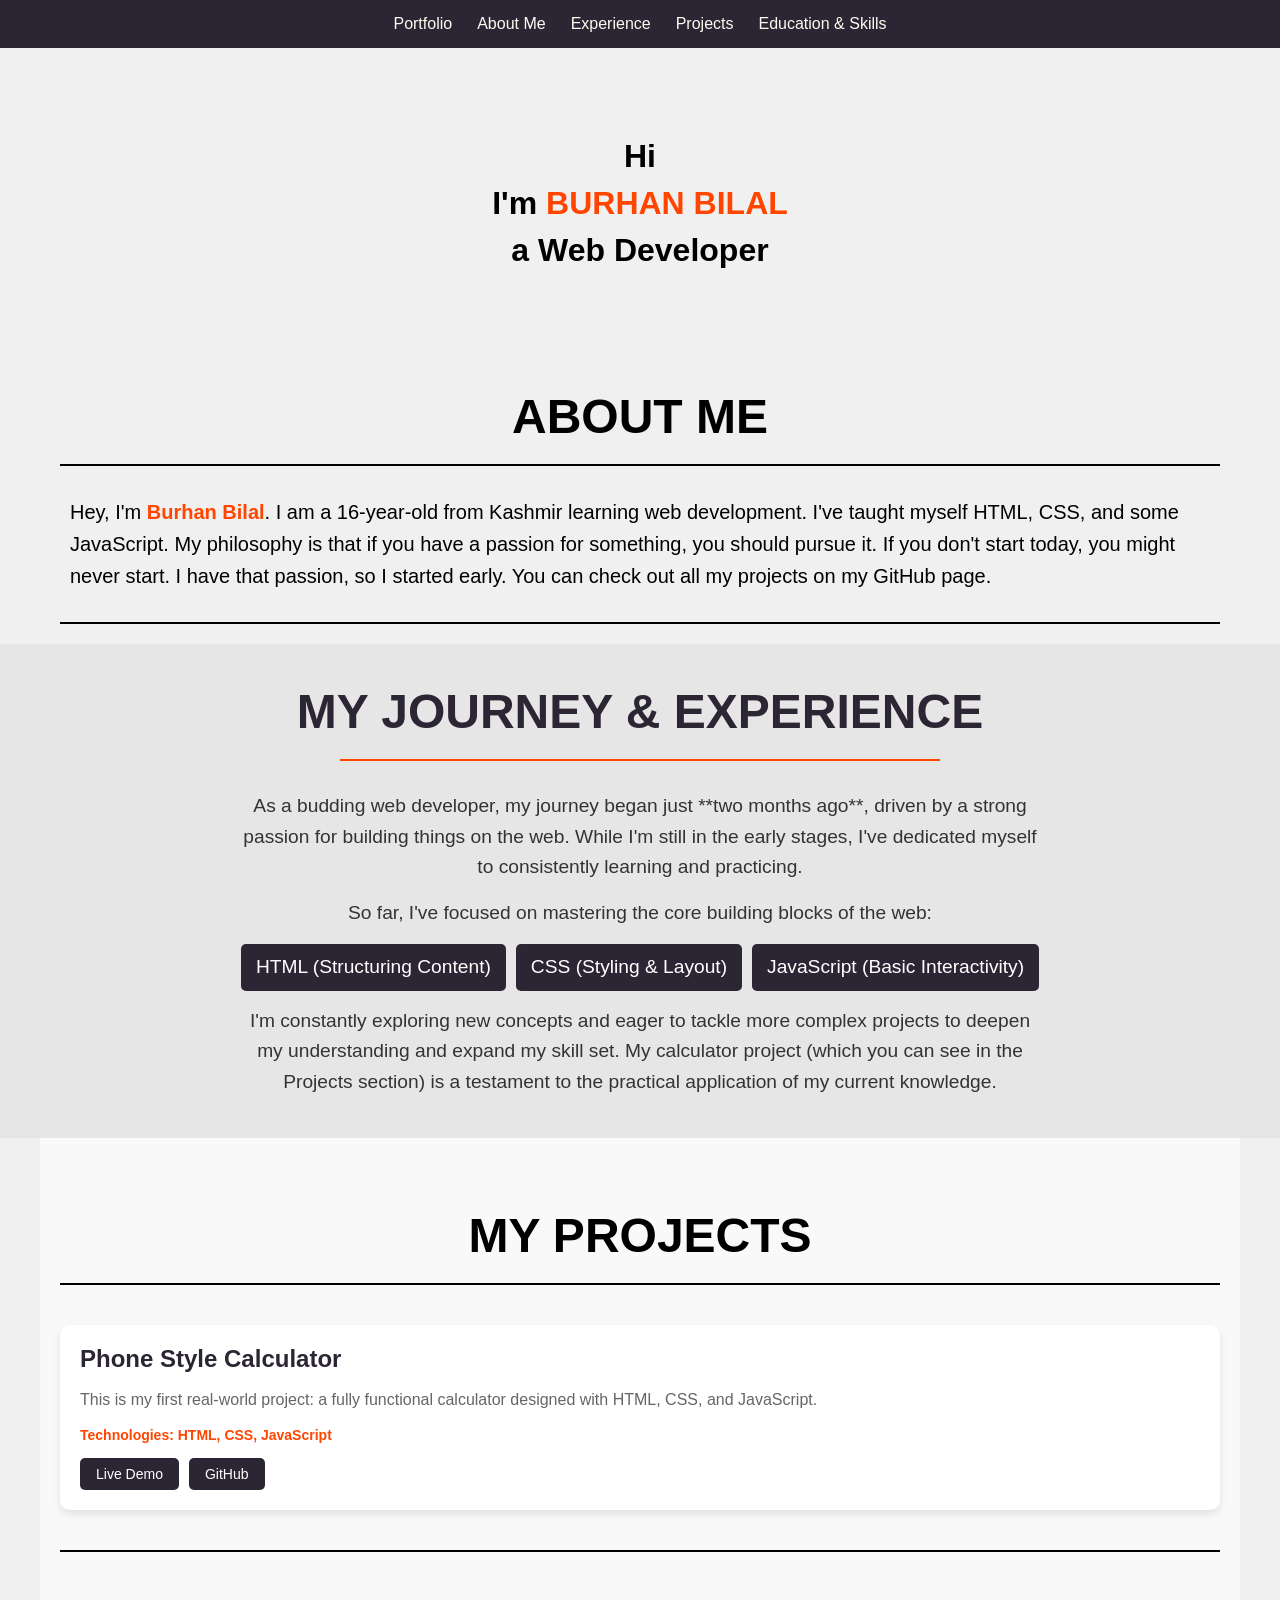
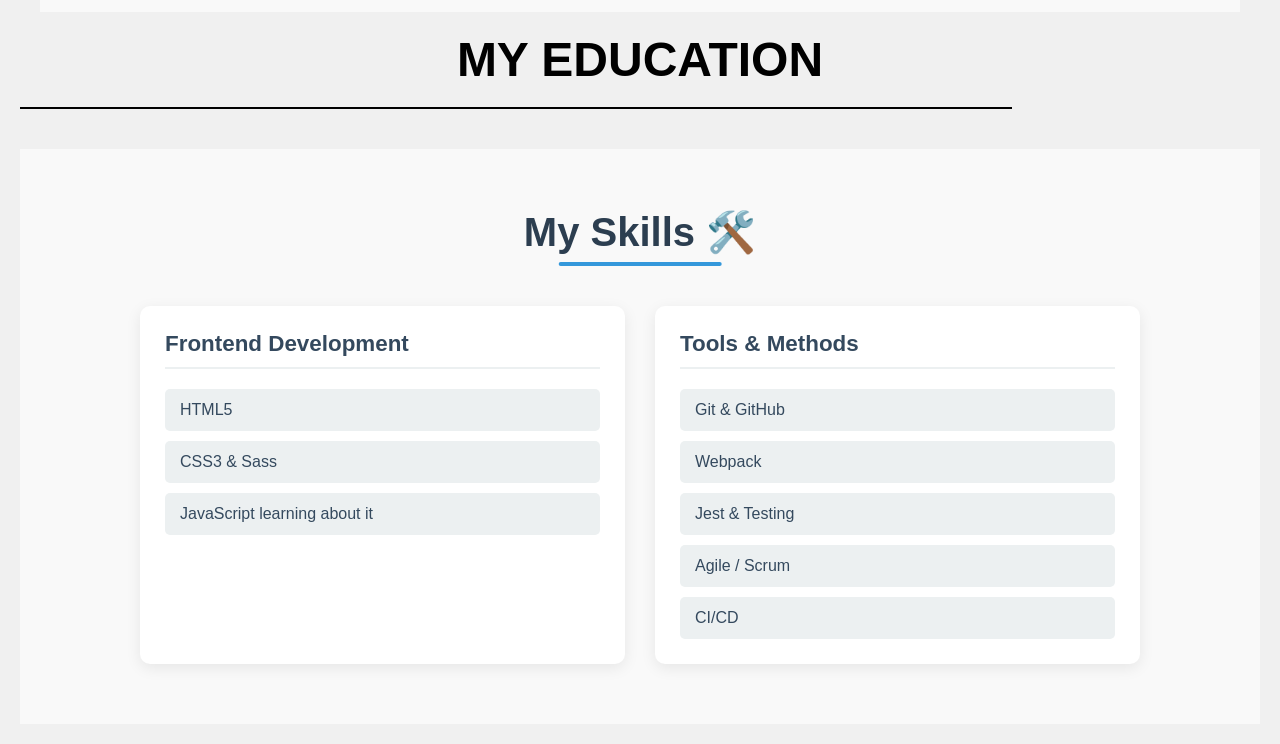
<file: index.html>
<!DOCTYPE html>
<html>

<head>
    <meta charset="UTF-8">
    <meta name="viewport" content="width=device-width, initial-scale=1.0">
    <link rel="stylesheet" href="style.css" type="text/css" media="all" />
    <title>Portfolio</title>
</head>

<body>
    <header>
        <nav>
            <ul>
                <li><a href="#portfolio">Portfolio</a></li>
                <li><a href="#services">About Me</a></li>
                <li><a href="#experience">Experience</a></li>
                <li><a href="#projects">Projects</a></li>
                <li><a href="#education">Education & Skills</a></li>
            </ul>
        </nav>
    </header>
    
    <main>
        <section id="portfolio" class="intro-section">
            <p>Hi</p>
            <p>I'm <span class="name">BURHAN BILAL</span></p>
            <p>a Web Developer</p>
        </section>
        
        <section id="services" class="about-me-container">
            <h1 class="about-title">ABOUT ME</h1>
            <hr>
            <p class="about-text">
                Hey, I'm <span class="name">Burhan Bilal</span>. I am a 16-year-old from Kashmir learning web development. I've taught myself HTML, CSS, and some JavaScript. My philosophy is that if you have a passion for something, you should pursue it. If you don't start today, you might never start. I have that passion, so I started early. You can check out all my projects on my GitHub page.
            </p>
            <hr>
        </section>
        
<section id="experience" style="min-height: 400px; background-color: #e6e6e6; padding: 40px 20px; text-align: center;">
    <h1 style="font-size: clamp(2rem, 5vw, 3rem); margin-bottom: 20px; color: #2C2634;">MY JOURNEY & EXPERIENCE</h1>
    <hr style="width: 80%; max-width: 600px; margin: 0 auto 30px auto; background-color: orangered;">

    <div class="exp-content" style="max-width: 800px; margin: 0 auto; font-size: 1.2rem; line-height: 1.6; color: #333;">
        <p>
            As a budding web developer, my journey began just **two months ago**, driven by a strong passion for building things on the web. While I'm still in the early stages, I've dedicated myself to consistently learning and practicing.
        </p>
        <p style="margin-top: 15px;">
            So far, I've focused on mastering the core building blocks of the web:
            <ul style="list-style-type: none; padding: 0; margin-top: 15px; display: flex; flex-wrap: wrap; justify-content: center; gap: 10px;">
                <li style="background-color: #2C2634; color: white; padding: 8px 15px; border-radius: 5px;">HTML (Structuring Content)</li>
                <li style="background-color: #2C2634; color: white; padding: 8px 15px; border-radius: 5px;">CSS (Styling & Layout)</li>
                <li style="background-color: #2C2634; color: white; padding: 8px 15px; border-radius: 5px;">JavaScript (Basic Interactivity)</li>
            </ul>
        </p>
        <p style="margin-top: 15px;">
            I'm constantly exploring new concepts and eager to tackle more complex projects to deepen my understanding and expand my skill set. My calculator project (which you can see in the Projects section) is a testament to the practical application of my current knowledge.
        </p>
    </div>
</section>

        
        <section id="projects" class="projects-section">
            <h1 class="projects-title">MY PROJECTS</h1>
            <hr>
            <div class="projects-container">
                <div class="project-card">
                    <h3 class="project-title">Phone Style Calculator</h3>
                    <p class="project-description">
                        This is my first real-world project: a fully functional calculator designed with HTML, CSS, and JavaScript.
                    </p>
                    <p class="project-tech">Technologies: HTML, CSS, JavaScript</p>
                    <div class="project-links">
                        <a href="https://boldwarrior-706.github.io/calculator/" class="project-link" target="_blank">Live Demo</a>
                        <a href="https://github.com/boldwarrior-706/calculator" class="project-link" target="_blank">GitHub</a>
                    </div>
                </div>
            </div>
            <hr>
        </section>
        
        <section id="education" style="min-height: 400px; background-color: #f0f0f0; padding: 20px;">
            <h1 style="font-size: clamp(2rem, 5vw, 3rem); text-align: center; margin-bottom: 20px;">MY EDUCATION</h1>
            <hr style="width: 80%; margin-bottom: 40px;">
            <section class="skills-section" id="skills">
                <h2 class="section-title">My Skills 🛠️</h2>
                <div class="skills-container">
                    <div class="skill-category">
                        <h3>Frontend Development</h3>
                        <ul>
                            <li>HTML5</li>
                            <li>CSS3 & Sass</li>
                            <li>JavaScript learning about it</li>
                        </ul>
                    </div>
                    <div class="skill-category">
                        <h3>Tools & Methods</h3>
                        <ul>
                            <li>Git & GitHub</li>
                            <li>Webpack</li>
                            <li>Jest & Testing</li>
                            <li>Agile / Scrum</li>
                            <li>CI/CD</li>
                        </ul>
                    </div>
                </div>
            </section>
        </section>
        
    </main>
    
    <script>
        document.querySelectorAll('nav a').forEach(anchor => {
            anchor.addEventListener('click', function(e) {
                e.preventDefault(); // Prevent default jump behavior
                
                const targetId = this.getAttribute('href'); // Get the href value (e.g., "#portfolio")
                const targetSection = document.querySelector(targetId); // Find the section with that ID
                
                if (targetSection) {
                    targetSection.scrollIntoView({
                        behavior: 'smooth' // Smooth scroll effect
                    });
                }
            });
        });
    </script>
    
</body>

</html>
</file>
<file: style.css>
* {
            margin: 0;
            padding: 0;
            box-sizing: border-box;
        }
        
        body {
            font-family: 'Arial', sans-serif;
            background-color: #f0f0f0;
        }
        
        a {
            color: floralwhite;
            text-decoration: none;
        }
        
        hr {
            border: none;
            height: 2px;
            width: 100%;
            background: #000;
            margin: 20px 0;
        }
        
        /* --- Navigation --- */
        nav {
            background-color: #2C2634;
            display: flex;
            justify-content: center;
            padding: 15px;
            flex-wrap: wrap;
        }
        
        nav ul {
            display: flex;
            align-items: center;
            list-style-type: none;
            gap: 25px;
            flex-wrap: wrap;
            justify-content: center;
        }
        
        /* --- Intro Section --- */
        .intro-section {
            text-align: center;
            padding: 80px 20px;
            /* Added max-width and margin for desktop view */
            max-width: 1200px;
            margin: 0 auto;
        }
        
        .intro-section p {
            font-size: clamp(1.5rem, 5vw, 2rem);
            /* Great use of clamp! */
            margin: 10px 0;
            font-weight: bold;
        }
        
        .intro-section .name {
            color: orangered;
        }
        
        /* --- About Me Section --- */
        .about-me-container {
            /* This wrapper helps control width on large screens */
            max-width: 1200px;
            margin: 0 auto;
            padding: 0 20px;
            background-color: #f0f0f0;
        }
        
        .about-title {
            text-align: center;
            font-size: clamp(2rem, 5vw, 3rem);
            padding-top: 30px;
        }
        
        .about-text {
            font-size: 20px;
            padding: 10px;
            line-height: 1.6;
        }
        
        .about-text .name {
            font-weight: bolder;
            color: orangered;
        }
        
        /* --- Projects Section --- */
        .projects-section {
            background-color: #f9f9f9;
            padding: 40px 20px;
            /* Added max-width and margin for desktop view */
            max-width: 1200px;
            margin: 0 auto;
        }
        
        .projects-title {
            text-align: center;
            font-size: clamp(2rem, 5vw, 3rem);
            padding: 30px 0 0 0;
            margin: 0;
        }
        
        .projects-container {
            display: grid;
            /* This is already perfectly responsive! */
            grid-template-columns: repeat(auto-fit, minmax(280px, 1fr));
            gap: 30px;
            padding: 20px 0;
        }
        
        .project-card {
            background: white;
            border-radius: 10px;
            box-shadow: 0 4px 8px rgba(0, 0, 0, 0.1);
            padding: 20px;
            transition: transform 0.3s ease;
            display: flex;
            flex-direction: column;
        }
        
        .project-card:hover {
            transform: translateY(-5px);
        }
        
        .project-card>* {
            margin-bottom: 15px;
        }
        
        .project-card> :last-child {
            margin-bottom: 0;
        }
        
        .project-title {
            font-size: 24px;
            font-weight: bold;
            color: #2C2634;
        }
        
        .project-description {
            font-size: 16px;
            color: #666;
            line-height: 1.5;
            flex-grow: 1;
            /* Allows description to fill space */
        }
        
        .project-tech {
            font-size: 14px;
            color: orangered;
            font-weight: bold;
        }
        
        .project-links {
            display: flex;
            gap: 10px;
            margin-top: auto;
            /* Pushes links to the bottom */
        }
        
        .project-link {
            background-color: #2C2634;
            color: white;
            padding: 8px 16px;
            text-decoration: none;
            border-radius: 5px;
            font-size: 14px;
            transition: background-color 0.3s ease;
        }
        
        .project-link:hover {
            background-color: orangered;
        }
        
        /* --- Media Query for Small Screens --- */
        @media (max-width: 600px) {
            nav ul {
                flex-direction: column;
                align-items: center;
                gap: 15px;
            }
            
            .intro-section,
            .projects-section {
                padding: 40px 15px;
            }
            
            .about-text {
                font-size: 16px;
            }
            
            .project-card {
                padding: 15px;
            }
            
            .project-title {
                font-size: 20px;
            }
            
            .project-description {
                font-size: 14px;
            }
            
            .project-tech {
                font-size: 12px;
            }
            
            .project-link {
                padding: 6px 12px;
                font-size: 12px;
            }
        }
        
        /* =========== SKILLS SECTION STYLES =========== */
        
        .skills-section {
            padding: 60px 20px;
            /* More padding for a spacious look */
            background-color: #f9f9f9;
            /* A slightly off-white background */
            text-align: center;
        }
        
        .skills-section .section-title {
            font-size: 2.5rem;
            /* Use rem for better accessibility */
            margin-bottom: 50px;
            color: #2c3e50;
            position: relative;
            display: inline-block;
            /* Ensures the underline is only as wide as the text */
        }
        
        /* Underline effect for the section title */
        .skills-section .section-title::after {
            content: '';
            width: 70%;
            height: 4px;
            background-color: #3498db;
            /* A nice blue accent color */
            position: absolute;
            bottom: -10px;
            left: 50%;
            transform: translateX(-50%);
            border-radius: 2px;
        }
        
        .skills-container {
            display: flex;
            justify-content: center;
            gap: 30px;
            flex-wrap: wrap;
            /* Allows cards to wrap on smaller screens */
            max-width: 1000px;
            margin: 0 auto;
            /* Center the container */
        }
        
        .skill-category {
            background-color: #ffffff;
            box-shadow: 0 4px 15px rgba(0, 0, 0, 0.08);
            border-radius: 10px;
            padding: 25px;
            flex: 1;
            /* Allows categories to grow */
            min-width: 250px;
            /* Minimum width before wrapping */
            text-align: left;
            transition: transform 0.3s ease, box-shadow 0.3s ease;
        }
        
        .skill-category:hover {
            transform: translateY(-10px);
            /* Lifts the card on hover */
            box-shadow: 0 10px 25px rgba(0, 0, 0, 0.12);
        }
        
        .skill-category h3 {
            font-size: 1.4rem;
            color: #34495e;
            margin-top: 0;
            margin-bottom: 20px;
            border-bottom: 2px solid #ecf0f1;
            padding-bottom: 10px;
        }
        
        .skill-category ul {
            list-style: none;
            padding: 0;
            margin: 0;
        }
        
        .skill-category li {
            background-color: #ecf0f1;
            color: #34495e;
            padding: 12px 15px;
            margin-bottom: 10px;
            border-radius: 5px;
            font-weight: 500;
        }
        
        /* Remove margin from the last list item */
        .skill-category li:last-child {
            margin-bottom: 0;
        }
        .exp{
            background-color: lightgrey;
            border: 1px solid ;
        }
</file>
